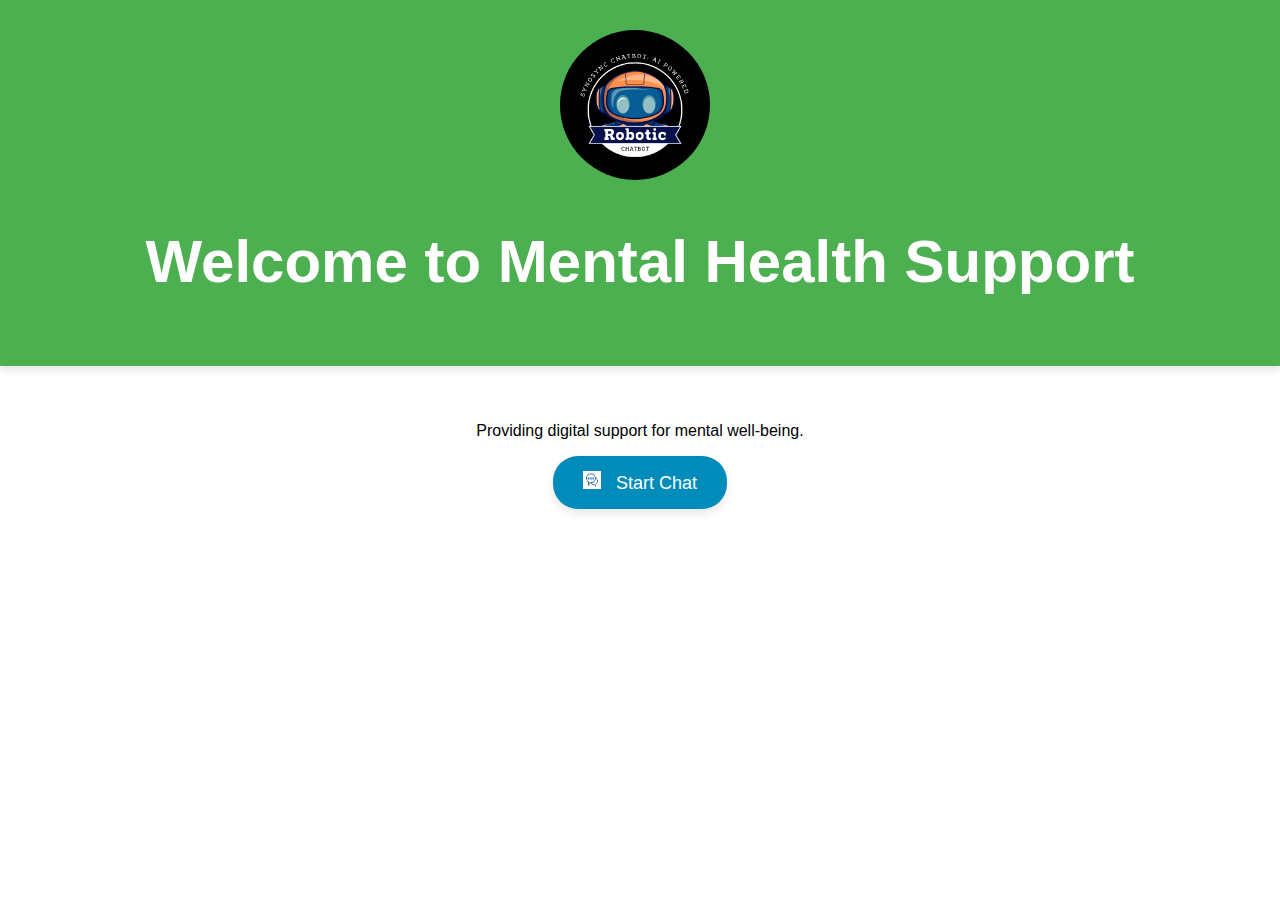
<file: main.html>
<!DOCTYPE html>
<html lang="en">
<head>
    <meta charset="UTF-8">
    <meta name="viewport" content="width=device-width, initial-scale=1.0">
    <title>Mental Health Support</title>
    <link rel="stylesheet" href="main.css">
</head>
<body>

    <header>
        <img src="./assets/Robotic.png" alt="Mental Health Logo" class="header-logo">
        <h1>Welcome to Mental Health Support</h1>
    </header>

    <main>
        <p>Providing digital support for mental well-being.</p>
        <a href="chat.html" class="chat-btn">
            <img src="./assets/chat.webp" alt="Chat" class="chat-btn-icon"> Start Chat
        </a>
    </main>

</body>
</html>
</file>
<file: main.css>
body {
    font-family: 'Segoe UI', Tahoma, Geneva, Verdana, sans-serif;
    margin: 0;
    padding: 0;
    background-color: #ffffff;
    text-align: center;
}

header {
    background-color: #4CAF50;
    padding: 30px 20px;
    color: white;
    font-size: 30px;
    text-align: center;
    box-shadow: 0 4px 8px rgba(0, 0, 0, 0.1);
}

header .header-logo {
    width: 150px;
    height: 150px;
    object-fit: cover;
    border-radius: 80%;
    margin-right: 10px;
}

main {
    padding: 40px 20px;
}

.chat-btn {
    display: inline-block;
    padding: 15px 30px;
    background-color: #008CBA;
    color: white;
    text-decoration: none;
    border-radius: 25px;
    font-size: 18px;
    box-shadow: 0 4px 10px rgba(0, 0, 0, 0.1);
    transition: background-color 0.3s, transform 0.3s;
}

.chat-btn:hover {
    background-color: #007BB5;
    transform: translateY(-2px);
}

.chat-btn:active {
    background-color: #005f7f;
}

.chat-btn .chat-btn-icon {
    width: 18px;
    height: 18px;
    margin-right: 10px;
}
</file>
